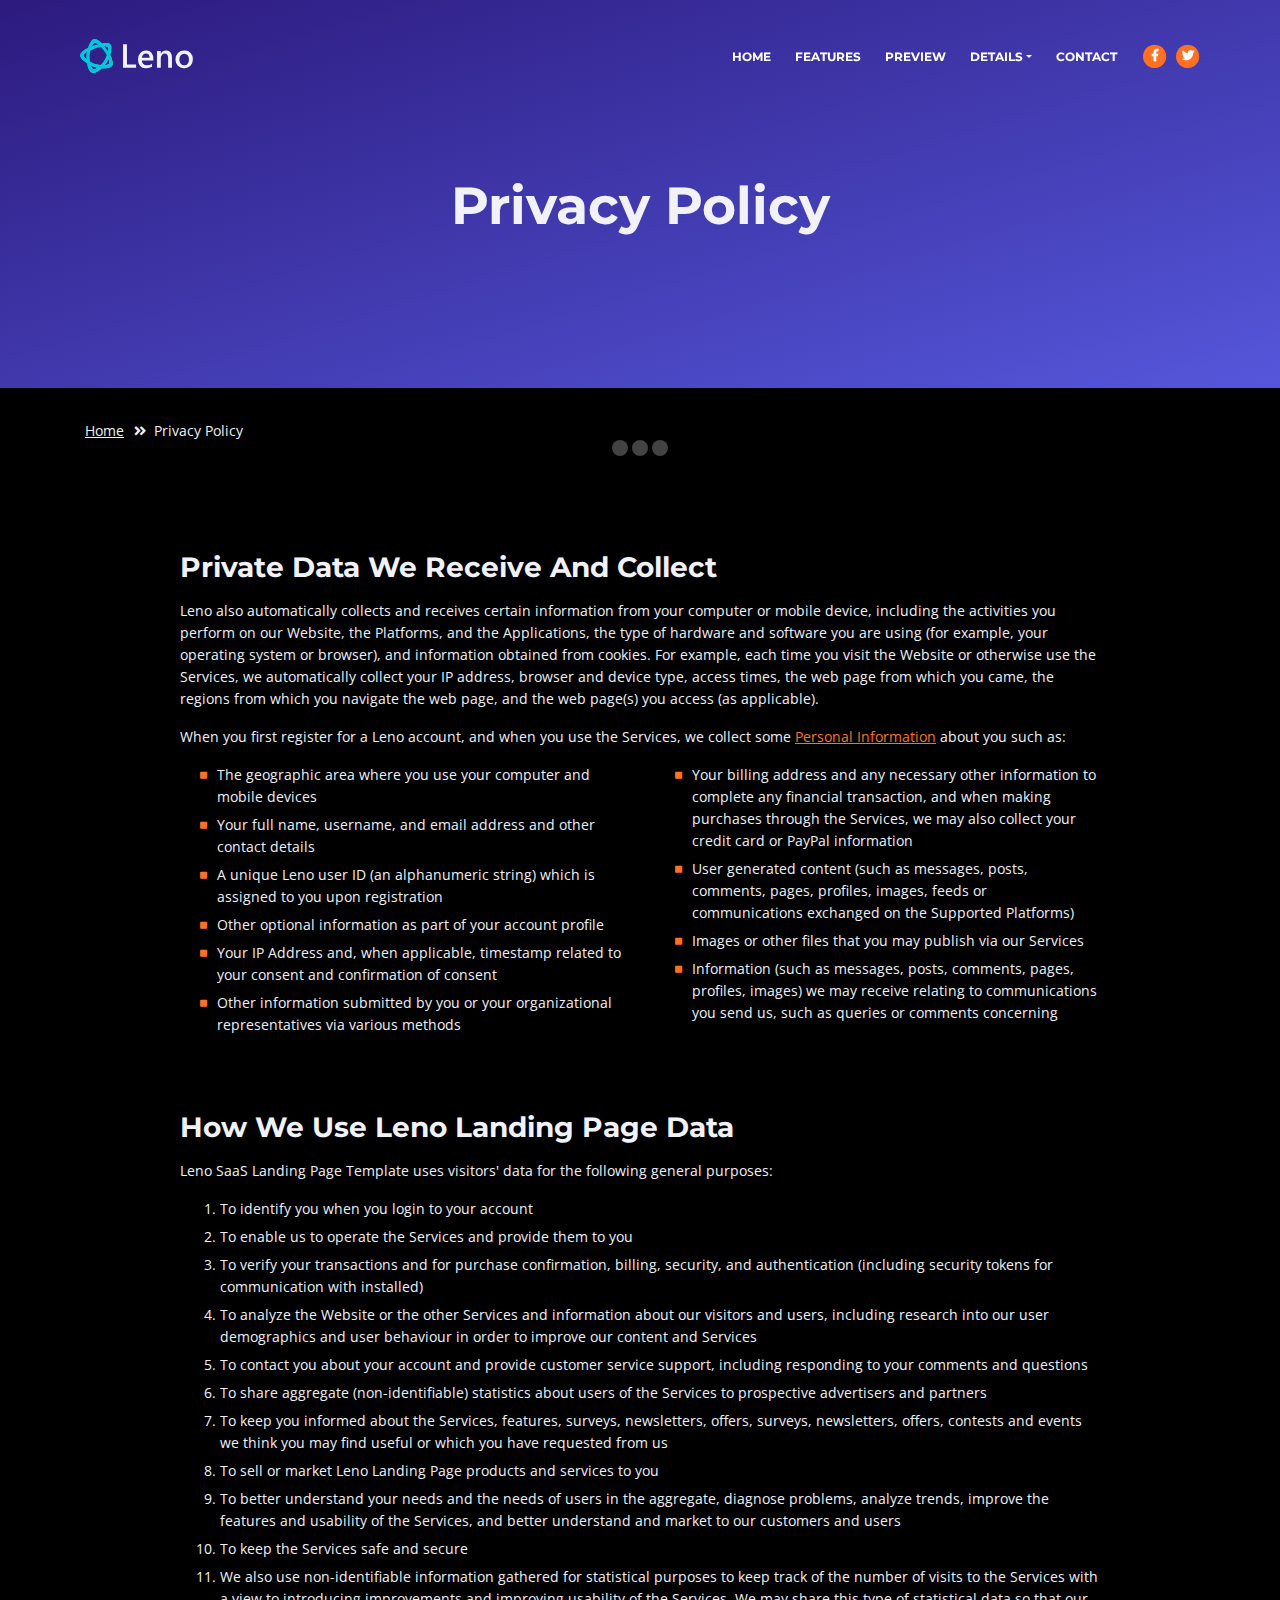
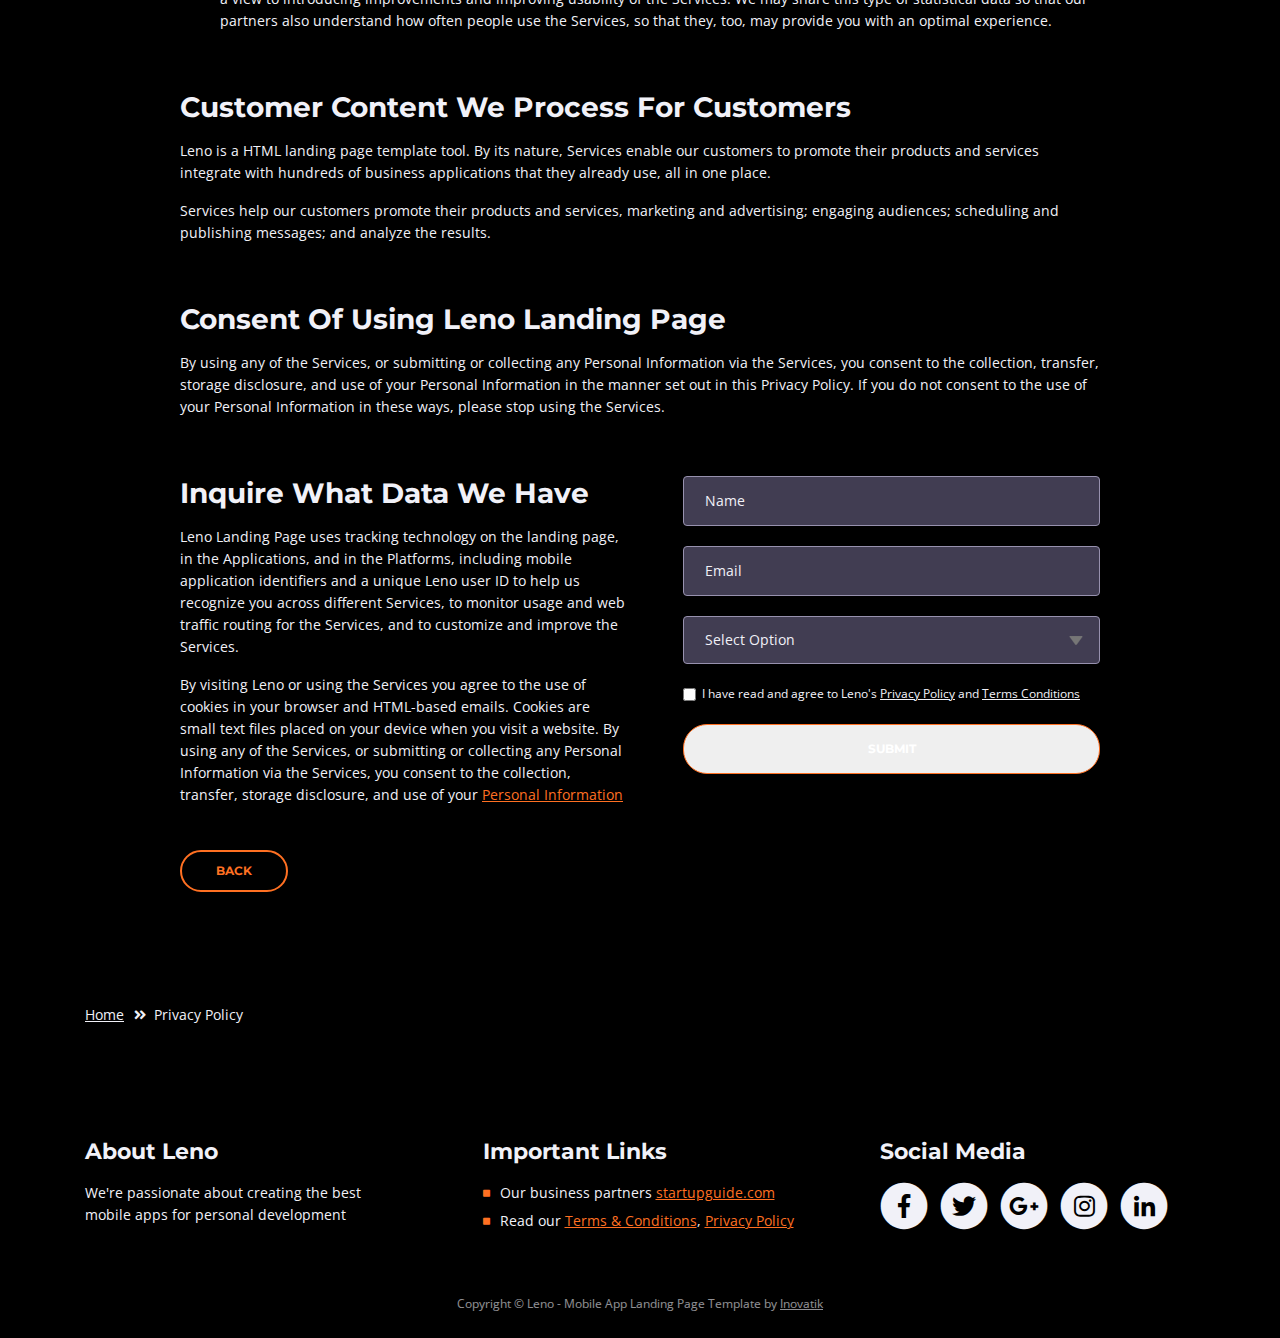
<file: privacy-policy.html>
<!DOCTYPE html>
<html lang="en">
<head>
    <meta charset="utf-8">
    <meta name="viewport" content="width=device-width, initial-scale=1, shrink-to-fit=no">
    
    <!-- SEO Meta Tags -->
    <meta name="description" content="Free mobile app HTML landing page template to help you build a great online presence for your app which will convert visitors into users">
    <meta name="author" content="Inovatik">

    <!-- OG Meta Tags to improve the way the post looks when you share the page on LinkedIn, Facebook, Google+ -->
	<meta property="og:site_name" content="" /> <!-- website name -->
	<meta property="og:site" content="" /> <!-- website link -->
	<meta property="og:title" content=""/> <!-- title shown in the actual shared post -->
	<meta property="og:description" content="" /> <!-- description shown in the actual shared post -->
	<meta property="og:image" content="" /> <!-- image link, make sure it's jpg -->
	<meta property="og:url" content="" /> <!-- where do you want your post to link to -->
	<meta property="og:type" content="article" />

    <!-- Website Title -->
    <title>Privacy Policy - Leno - Free Mobile App Landing Page Template</title>
    
    <!-- Styles -->
    <link href="https://fonts.googleapis.com/css?family=Open+Sans:300,300i,400,400i,600,600i,700,700i" rel="stylesheet">
    <link href="https://fonts.googleapis.com/css?family=Montserrat:600,700" rel="stylesheet">
    <link href="css/bootstrap.css" rel="stylesheet">
    <link href="css/fontawesome-all.css" rel="stylesheet">
    <link href="css/swiper.css" rel="stylesheet">
	<link href="css/magnific-popup.css" rel="stylesheet">
    <link href="css/styles.css" rel="stylesheet">
	
	<!-- Favicon  -->
    <link rel="icon" href="images/favicon.png">
</head>
<body data-spy="scroll" data-target=".fixed-top">
    
    <!-- Preloader -->
	<div class="spinner-wrapper">
        <div class="spinner">
            <div class="bounce1"></div>
            <div class="bounce2"></div>
            <div class="bounce3"></div>
        </div>
    </div>
    <!-- end of preloader -->
    

    <!-- Navbar -->
    <nav class="navbar navbar-expand-md navbar-dark navbar-custom fixed-top">
        <!-- Text Logo - Use this if you don't have a graphic logo -->
        <!-- <a class="navbar-brand logo-text page-scroll" href="index.html">Leno</a> -->

        <!-- Image Logo -->
        <a class="navbar-brand logo-image" href="index.html"><img src="images/logo.svg" alt="alternative"></a> 
        
        <!-- Mobile Menu Toggle Button -->
        <button class="navbar-toggler" type="button" data-toggle="collapse" data-target="#navbarsExampleDefault" aria-controls="navbarsExampleDefault" aria-expanded="false" aria-label="Toggle navigation">
            <span class="navbar-toggler-awesome fas fa-bars"></span>
            <span class="navbar-toggler-awesome fas fa-times"></span>
        </button>
        <!-- end of mobile menu toggle button -->

        <div class="collapse navbar-collapse" id="navbarsExampleDefault">
            <ul class="navbar-nav ml-auto">
                <li class="nav-item">
                    <a class="nav-link page-scroll" href="index.html#header">HOME <span class="sr-only">(current)</span></a>
                </li>
                <li class="nav-item">
                    <a class="nav-link page-scroll" href="index.html#features">FEATURES</a>
                </li>
                <li class="nav-item">
                    <a class="nav-link page-scroll" href="index.html#preview">PREVIEW</a>
                </li>

                <!-- Dropdown Menu -->          
                <li class="nav-item dropdown">
                    <a class="nav-link dropdown-toggle page-scroll" href="index.html#details" id="navbarDropdown" role="button" aria-haspopup="true" aria-expanded="false">DETAILS</a>
                    <div class="dropdown-menu" aria-labelledby="navbarDropdown">
                        <a class="dropdown-item" href="terms-conditions.html"><span class="item-text">TERMS CONDITIONS</span></a>
                        <div class="dropdown-items-divide-hr"></div>
                        <a class="dropdown-item" href="privacy-policy.html"><span class="item-text">PRIVACY POLICY</span></a>
                    </div>
                </li>
                <!-- end of dropdown menu -->

                <li class="nav-item">
                    <a class="nav-link page-scroll" href="index.html#contact">CONTACT</a>
                </li>
            </ul>
            <span class="nav-item social-icons">
                <span class="fa-stack">
                    <a href="#your-link">
                        <i class="fas fa-circle fa-stack-2x"></i>
                        <i class="fab fa-facebook-f fa-stack-1x"></i>
                    </a>
                </span>
                <span class="fa-stack">
                    <a href="#your-link">
                        <i class="fas fa-circle fa-stack-2x"></i>
                        <i class="fab fa-twitter fa-stack-1x"></i>
                    </a>
                </span>
            </span>
        </div>
    </nav> <!-- end of navbar -->
    <!-- end of navbar -->


    <!-- Header -->
    <header id="header" class="ex-header">
        <div class="container">
            <div class="row">
                <div class="col-md-12">
                    <h1>Privacy Policy</h1>
                </div> <!-- end of col -->
            </div> <!-- end of row -->
        </div> <!-- end of container -->
    </header> <!-- end of ex-header -->
    <!-- end of header -->


    <!-- Breadcrumbs -->
    <div class="ex-basic-1">
        <div class="container">
            <div class="row">
                <div class="col-lg-12">
                    <div class="breadcrumbs">
                        <a href="index.html">Home</a><i class="fa fa-angle-double-right"></i><span>Privacy Policy</span>
                    </div> <!-- end of breadcrumbs -->
                </div> <!-- end of col -->
            </div> <!-- end of row -->
        </div> <!-- end of container -->
    </div> <!-- end of ex-basic-1 -->
    <!-- end of breadcrumbs -->


    <!-- Privacy Content -->
    <div class="ex-basic-2">
        <div class="container">
            <div class="row">
                <div class="col-lg-10 offset-lg-1">
                    <div class="text-container">
                        <h3>Private Data We Receive And Collect</h3>
                        <p>Leno also automatically collects and receives certain information from your computer or mobile device, including the activities you perform on our Website, the Platforms, and the Applications, the type of hardware and software you are using (for example, your operating system or browser), and information obtained from cookies. For example, each time you visit the Website or otherwise use the Services, we automatically collect your IP address, browser and device type, access times, the web page from which you came, the regions from which you navigate the web page, and the web page(s) you access (as applicable).</p>
                        <p>When you first register for a Leno account, and when you use the Services, we collect some <a class="turquoise" href="#your-link">Personal Information</a> about you such as:</p>
                        <div class="row">
                            <div class="col-md-6">
                                <ul class="list-unstyled li-space-lg indent">
                                    <li class="media">
                                        <i class="fas fa-square"></i>
                                        <div class="media-body">The geographic area where you use your computer and mobile devices</div>
                                    </li>
                                    <li class="media">
                                        <i class="fas fa-square"></i>
                                        <div class="media-body">Your full name, username, and email address and other contact details</div>
                                    </li>
                                    <li class="media">
                                        <i class="fas fa-square"></i>
                                        <div class="media-body">A unique Leno user ID (an alphanumeric string) which is assigned to you upon registration</div>
                                    </li>
                                    <li class="media">
                                        <i class="fas fa-square"></i>
                                        <div class="media-body">Other optional information as part of your account profile</div>
                                    </li>
                                    <li class="media">
                                        <i class="fas fa-square"></i>
                                        <div class="media-body">Your IP Address and, when applicable, timestamp related to your consent and confirmation of consent</div>
                                    </li>
                                    <li class="media">
                                        <i class="fas fa-square"></i>
                                        <div class="media-body">Other information submitted by you or your organizational representatives via various methods</div>
                                    </li>
                                </ul>
                            </div> <!-- end of col -->

                            <div class="col-md-6">
                                <ul class="list-unstyled li-space-lg indent">
                                    <li class="media">
                                        <i class="fas fa-square"></i>
                                        <div class="media-body">Your billing address and any necessary other information to complete any financial transaction, and when making purchases through the Services, we may also collect your credit card or PayPal information</div>
                                    </li>
                                    <li class="media">
                                        <i class="fas fa-square"></i>
                                        <div class="media-body">User generated content (such as messages, posts, comments, pages, profiles, images, feeds or communications exchanged on the Supported Platforms)</div>
                                    </li>
                                    <li class="media">
                                        <i class="fas fa-square"></i>
                                        <div class="media-body">Images or other files that you may publish via our Services</div>
                                    </li>
                                    <li class="media">
                                        <i class="fas fa-square"></i>
                                        <div class="media-body">Information (such as messages, posts, comments, pages, profiles, images) we may receive relating to communications you send us, such as queries or comments concerning</div>
                                    </li>
                                </ul>
                            </div> <!-- end of col -->
                        </div> <!-- end of row -->
                    </div> <!-- end of text-container-->
                    
                    <div class="text-container">
                        <h3>How We Use Leno Landing Page Data</h3>
                        <p>Leno SaaS Landing Page Template uses visitors' data for the following general purposes:</p>
                        <ol class="li-space-lg">
                            <li>To identify you when you login to your account</li>
                            <li>To enable us to operate the Services and provide them to you</li>
                            <li>To verify your transactions and for purchase confirmation, billing, security, and authentication (including security tokens for communication with installed)</li>
                            <li>To analyze the Website or the other Services and information about our visitors and users, including research into our user demographics and user behaviour in order to improve our content and Services</li>
                            <li>To contact you about your account and provide customer service support, including responding to your comments and questions</li>
                            <li>To share aggregate (non-identifiable) statistics about users of the Services to prospective advertisers and partners</li>
                            <li>To keep you informed about the Services, features, surveys, newsletters, offers, surveys, newsletters, offers, contests and events we think you may find useful or which you have requested from us</li>
                            <li>To sell or market Leno Landing Page products and services to you</li>
                            <li>To better understand your needs and the needs of users in the aggregate, diagnose problems, analyze trends, improve the features and usability of the Services, and better understand and market to our customers and users</li>
                            <li>To keep the Services safe and secure</li>
                            <li>We also use non-identifiable information gathered for statistical purposes to keep track of the number of visits to the Services with a view to introducing improvements and improving usability of the Services. We may share this type of statistical data so that our partners also understand how often people use the Services, so that they, too, may provide you with an optimal experience.</li>
                        </ol>
                    </div> <!-- end of text-container -->

                    <div class="text-container">
                        <h3>Customer Content We Process For Customers</h3>
                        <p>Leno is a HTML landing page template tool. By its nature, Services enable our customers to promote their products and services integrate with hundreds of business applications that they already use, all in one place.</p>
                        <p>Services help our customers promote their products and services, marketing and advertising; engaging audiences; scheduling and publishing messages; and analyze the results.</p>
                    </div> <!-- end of text container -->

                    <div class="text-container">
                        <h3>Consent Of Using Leno Landing Page</h3>
					    <p class="mb-5">By using any of the Services, or submitting or collecting any Personal Information via the Services, you consent to the collection, transfer, storage disclosure, and use of your Personal Information in the manner set out in this Privacy Policy. If you do not consent to the use of your Personal Information in these ways, please stop using the Services.</p>
                    </div> <!-- end of text-container -->
                                       
                    <div class="row">
                        <div class="col-md-6">
                            <div class="text-container last">
                                <h3>Inquire What Data We Have</h3>
                                <p>Leno Landing Page uses tracking technology on the landing page, in the Applications, and in the Platforms, including mobile application identifiers and a unique Leno user ID to help us recognize you across different Services, to monitor usage and web traffic routing for the Services, and to customize and improve the Services.</p>
                                <p> By visiting Leno or using the Services you agree to the use of cookies in your browser and HTML-based emails. Cookies are small text files placed on your device when you visit a website. By using any of the Services, or submitting or collecting any Personal Information via the Services, you consent to the collection, transfer, storage disclosure, and use of your <a class="turquoise" href="#your-link">Personal Information</a></p>
                            </div> <!-- end of text container -->
                        </div> <!-- end of col-->
                        <div class="col-md-6">

                            <!-- Privacy Form -->
                            <div class="form-container">
                                <form id="privacyForm" data-toggle="validator" data-focus="false">
                                    <div class="form-group">
                                        <input type="text" class="form-control-input" id="pname" required>
                                        <label class="label-control" for="pname">Name</label>
                                        <div class="help-block with-errors"></div>
                                    </div>
                                    <div class="form-group">
                                        <input type="email" class="form-control-input" id="pemail" required>
                                        <label class="label-control" for="pemail">Email</label>
                                        <div class="help-block with-errors"></div>
                                    </div>
                                    <div class="form-group">
                                        <select class="form-control-select" id="pselect" required>
                                            <option class="select-option" value="" disabled selected>Select Option</option>
                                            <option class="select-option" value="Delete data">Delete my data</option>
                                            <option class="select-option" value="Show me data">Show me my data</option>
                                        </select>
                                        <div class="help-block with-errors"></div>
                                    </div>
                                    <div class="form-group checkbox">
                                        <input type="checkbox" id="pterms" value="Agreed-to-Terms" required>I have read and agree to Leno's <a href="privacy-policy.html">Privacy Policy</a> and <a href="terms-conditions.html">Terms Conditions</a>
                                        <div class="help-block with-errors"></div>
                                    </div>
                                    <div class="form-group">
                                        <button type="submit" class="form-control-submit-button">SUBMIT</button>
                                    </div>
                                    <div class="form-message">
                                        <div id="pmsgSubmit" class="h3 text-center hidden"></div>
                                    </div>
                                </form>
                            </div> <!-- end of form container -->
                            <!-- end of privacy form -->

                        </div> <!-- end of col--> 
                    </div> <!-- end of row -->
                    <a class="btn-outline-reg back" href="index.html">BACK</a>
                </div> <!-- end of col-->
            </div> <!-- end of row -->
        </div> <!-- end of container -->
    </div> <!-- end of ex-basic-2 -->
    <!-- end of privacy content -->


    <!-- Breadcrumbs -->
    <div class="ex-basic-1">
        <div class="container">
            <div class="row">
                <div class="col-lg-12">
                    <div class="breadcrumbs">
                        <a href="index.html">Home</a><i class="fa fa-angle-double-right"></i><span>Privacy Policy</span>
                    </div> <!-- end of breadcrumbs -->
                </div> <!-- end of col -->
            </div> <!-- end of row -->
        </div> <!-- end of container -->
    </div> <!-- end of ex-basic-1 -->
    <!-- end of breadcrumbs -->

    
    <!-- Footer -->
    <div class="footer">
        <div class="container">
            <div class="row">
                <div class="col-md-4">
                    <div class="footer-col">
                        <h4>About Leno</h4>
                        <p>We're passionate about creating the best mobile apps for personal development</p>
                    </div>
                </div> <!-- end of col -->
                <div class="col-md-4">
                    <div class="footer-col middle">
                        <h4>Important Links</h4>
                        <ul class="list-unstyled li-space-lg">
                            <li class="media">
                                <i class="fas fa-square"></i>
                                <div class="media-body">Our business partners <a class="turquoise" href="#your-link">startupguide.com</a></div>
                            </li>
                            <li class="media">
                                <i class="fas fa-square"></i>
                                <div class="media-body">Read our <a class="turquoise" href="terms-conditions.html">Terms & Conditions</a>, <a class="turquoise" href="privacy-policy.html">Privacy Policy</a></div>
                            </li>
                        </ul>
                    </div>
                </div> <!-- end of col -->
                <div class="col-md-4">
                    <div class="footer-col last">
                        <h4>Social Media</h4>
                        <span class="fa-stack">
                            <a href="#your-link">
                                <i class="fas fa-circle fa-stack-2x"></i>
                                <i class="fab fa-facebook-f fa-stack-1x"></i>
                            </a>
                        </span>
                        <span class="fa-stack">
                            <a href="#your-link">
                                <i class="fas fa-circle fa-stack-2x"></i>
                                <i class="fab fa-twitter fa-stack-1x"></i>
                            </a>
                        </span>
                        <span class="fa-stack">
                            <a href="#your-link">
                                <i class="fas fa-circle fa-stack-2x"></i>
                                <i class="fab fa-google-plus-g fa-stack-1x"></i>
                            </a>
                        </span>
                        <span class="fa-stack">
                            <a href="#your-link">
                                <i class="fas fa-circle fa-stack-2x"></i>
                                <i class="fab fa-instagram fa-stack-1x"></i>
                            </a>
                        </span>
                        <span class="fa-stack">
                            <a href="#your-link">
                                <i class="fas fa-circle fa-stack-2x"></i>
                                <i class="fab fa-linkedin-in fa-stack-1x"></i>
                            </a>
                        </span>
                    </div> 
                </div> <!-- end of col -->
            </div> <!-- end of row -->
        </div> <!-- end of container -->
    </div> <!-- end of footer -->  
    <!-- end of footer -->


    <!-- Copyright -->
    <div class="copyright">
        <div class="container">
            <div class="row">
                <div class="col-lg-12">
                    <p class="p-small">Copyright © Leno - Mobile App Landing Page Template by <a href="http://www.inovatik.com">Inovatik</a></p>
                </div> <!-- end of col -->
            </div> <!-- enf of row -->
        </div> <!-- end of container -->
    </div> <!-- end of copyright --> 
    <!-- end of copyright -->

	
    <!-- Scripts -->
    <script src="js/jquery.min.js"></script> <!-- jQuery for Bootstrap's JavaScript plugins -->
    <script src="js/popper.min.js"></script> <!-- Popper tooltip library for Bootstrap -->
    <script src="js/bootstrap.min.js"></script> <!-- Bootstrap framework -->
    <script src="js/jquery.easing.min.js"></script> <!-- jQuery Easing for smooth scrolling between anchors -->
    <script src="js/swiper.min.js"></script> <!-- Swiper for image and text sliders -->
    <script src="js/jquery.magnific-popup.js"></script> <!-- Magnific Popup for lightboxes -->
    <script src="js/morphext.min.js"></script> <!-- Morphtext rotating text in the header -->
    <script src="js/validator.min.js"></script> <!-- Validator.js - Bootstrap plugin that validates forms -->
    <script src="js/scripts.js"></script> <!-- Custom scripts -->
    
</body>
</html>
</file>
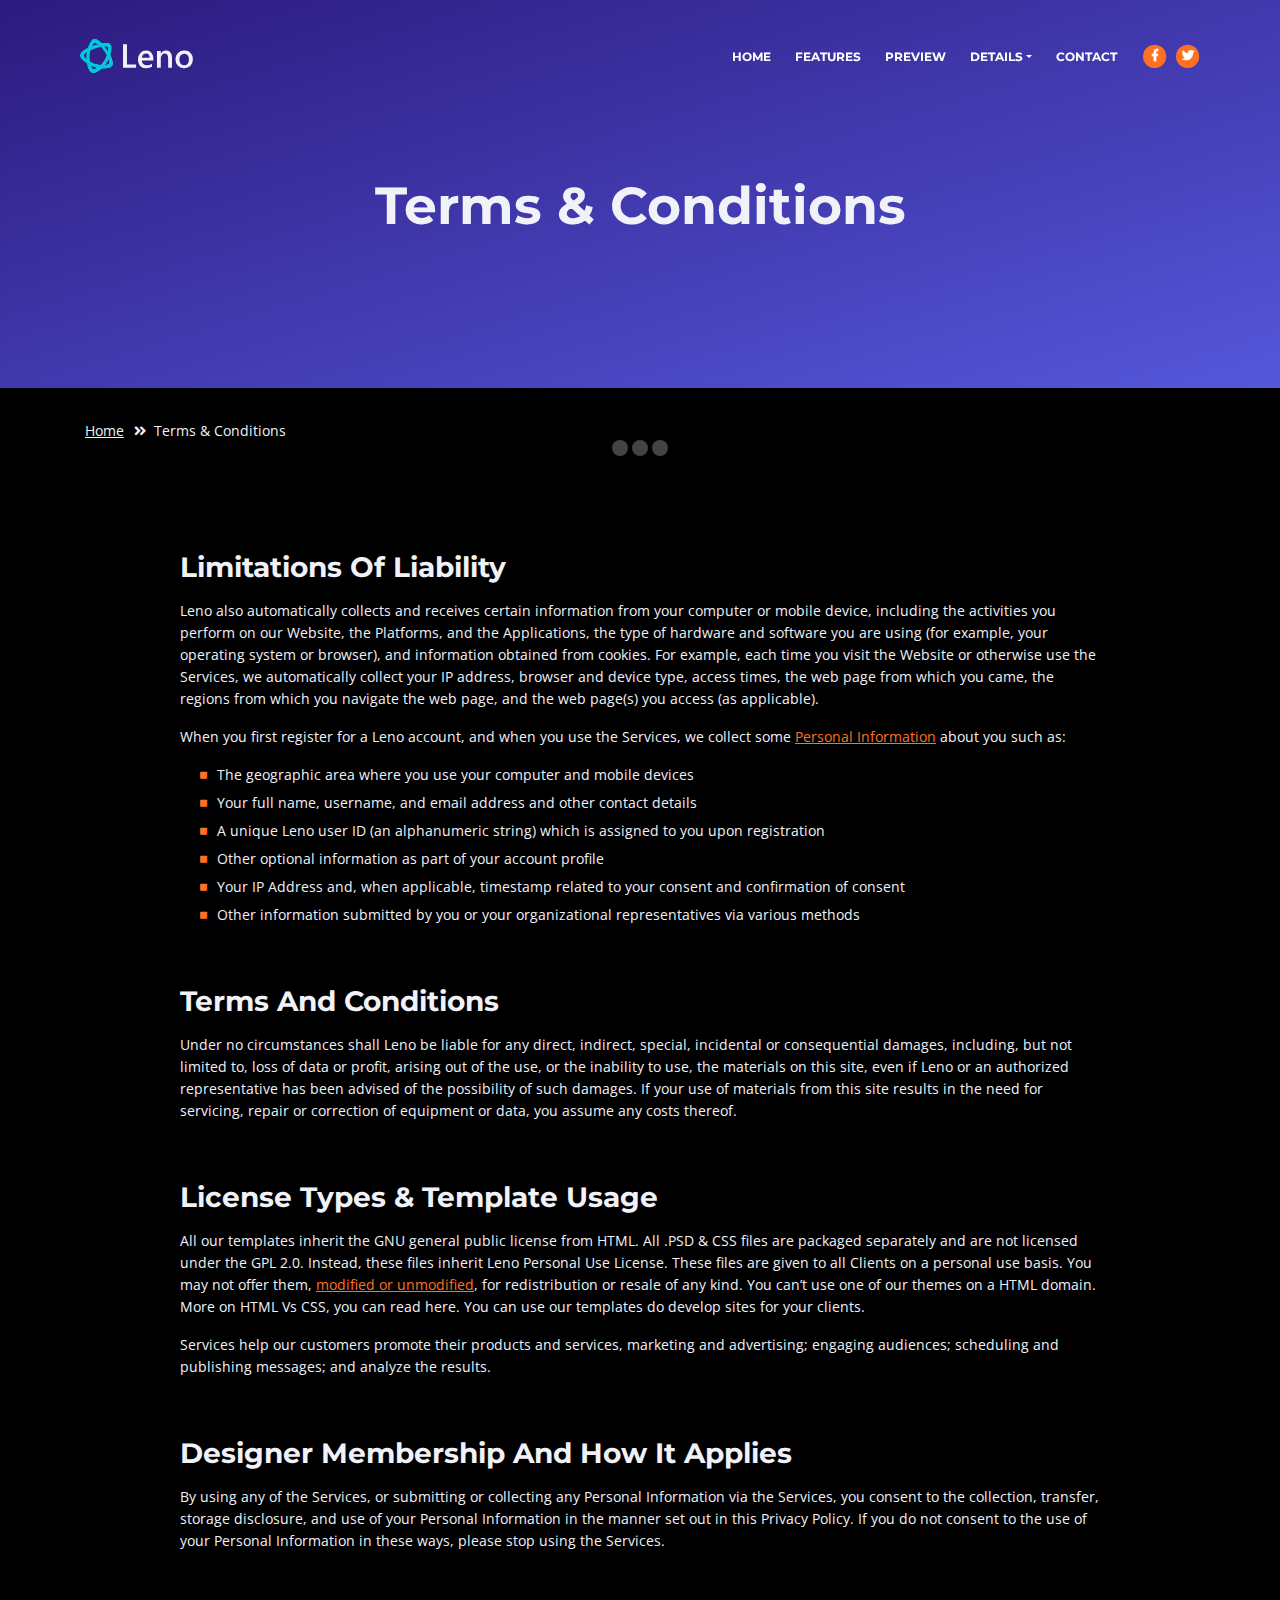
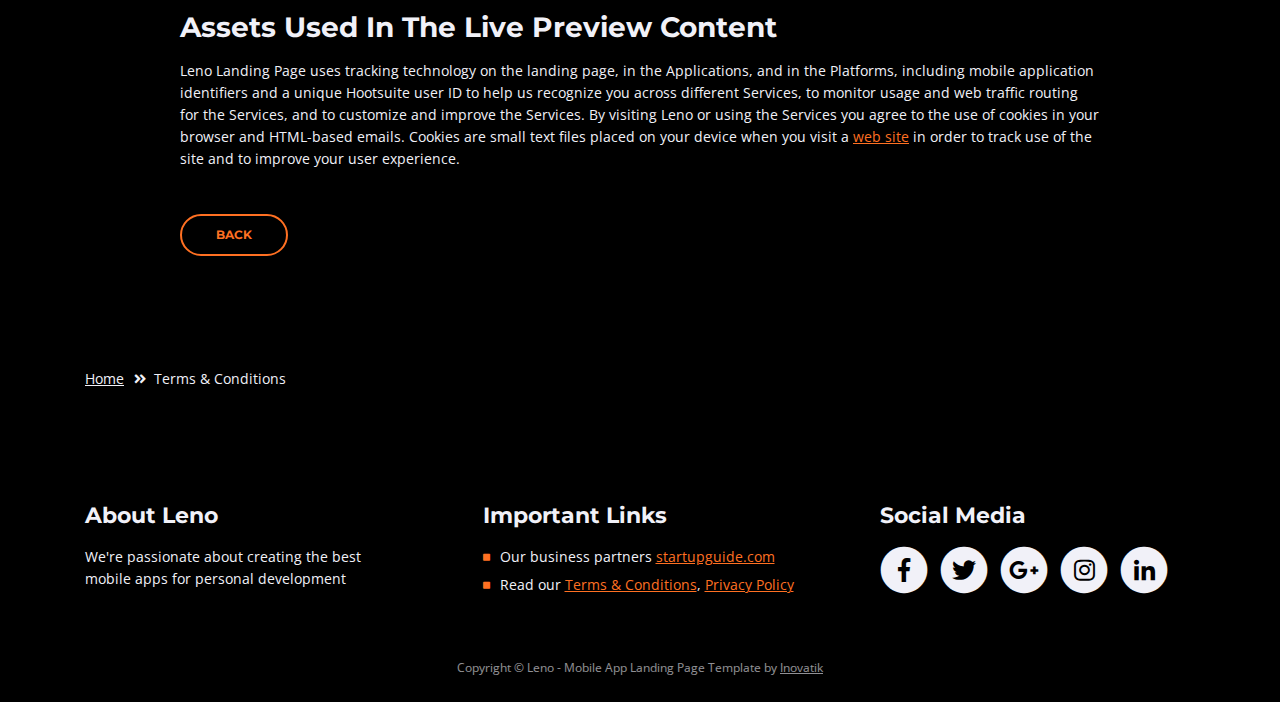
<file: terms-conditions.html>
<!DOCTYPE html>
<html lang="en">
<head>
    <meta charset="utf-8">
    <meta name="viewport" content="width=device-width, initial-scale=1, shrink-to-fit=no">
    
    <!-- SEO Meta Tags -->
    <meta name="description" content="Free mobile app HTML landing page template to help you build a great online presence for your app which will convert visitors into users">
    <meta name="author" content="Inovatik">

    <!-- OG Meta Tags to improve the way the post looks when you share the page on LinkedIn, Facebook, Google+ -->
	<meta property="og:site_name" content="" /> <!-- website name -->
	<meta property="og:site" content="" /> <!-- website link -->
	<meta property="og:title" content=""/> <!-- title shown in the actual shared post -->
	<meta property="og:description" content="" /> <!-- description shown in the actual shared post -->
	<meta property="og:image" content="" /> <!-- image link, make sure it's jpg -->
	<meta property="og:url" content="" /> <!-- where do you want your post to link to -->
	<meta property="og:type" content="article" />

    <!-- Website Title -->
    <title>Terms Conditions - Leno - Free Mobile App Landing Page Template</title>
    
    <!-- Styles -->
    <link href="https://fonts.googleapis.com/css?family=Open+Sans:300,300i,400,400i,600,600i,700,700i" rel="stylesheet">
    <link href="https://fonts.googleapis.com/css?family=Montserrat:600,700" rel="stylesheet">
    <link href="css/bootstrap.css" rel="stylesheet">
    <link href="css/fontawesome-all.css" rel="stylesheet">
    <link href="css/swiper.css" rel="stylesheet">
	<link href="css/magnific-popup.css" rel="stylesheet">
    <link href="css/styles.css" rel="stylesheet">
	
	<!-- Favicon  -->
    <link rel="icon" href="images/favicon.png">
</head>
<body data-spy="scroll" data-target=".fixed-top">
    
    <!-- Preloader -->
	<div class="spinner-wrapper">
        <div class="spinner">
            <div class="bounce1"></div>
            <div class="bounce2"></div>
            <div class="bounce3"></div>
        </div>
    </div>
    <!-- end of preloader -->
    

    <!-- Navbar -->
    <nav class="navbar navbar-expand-md navbar-dark navbar-custom fixed-top">
        <!-- Text Logo - Use this if you don't have a graphic logo -->
        <!-- <a class="navbar-brand logo-text page-scroll" href="index.html">Leno</a> -->

        <!-- Image Logo -->
        <a class="navbar-brand logo-image" href="index.html"><img src="images/logo.svg" alt="alternative"></a> 
        
        <!-- Mobile Menu Toggle Button -->
        <button class="navbar-toggler" type="button" data-toggle="collapse" data-target="#navbarsExampleDefault" aria-controls="navbarsExampleDefault" aria-expanded="false" aria-label="Toggle navigation">
            <span class="navbar-toggler-awesome fas fa-bars"></span>
            <span class="navbar-toggler-awesome fas fa-times"></span>
        </button>
        <!-- end of mobile menu toggle button -->

        <div class="collapse navbar-collapse" id="navbarsExampleDefault">
            <ul class="navbar-nav ml-auto">
                <li class="nav-item">
                    <a class="nav-link page-scroll" href="index.html#header">HOME <span class="sr-only">(current)</span></a>
                </li>
                <li class="nav-item">
                    <a class="nav-link page-scroll" href="index.html#features">FEATURES</a>
                </li>
                <li class="nav-item">
                    <a class="nav-link page-scroll" href="index.html#preview">PREVIEW</a>
                </li>

                <!-- Dropdown Menu -->          
                <li class="nav-item dropdown">
                    <a class="nav-link dropdown-toggle page-scroll" href="index.html#details" id="navbarDropdown" role="button" aria-haspopup="true" aria-expanded="false">DETAILS</a>
                    <div class="dropdown-menu" aria-labelledby="navbarDropdown">
                        <a class="dropdown-item" href="terms-conditions.html"><span class="item-text">TERMS CONDITIONS</span></a>
                        <div class="dropdown-items-divide-hr"></div>
                        <a class="dropdown-item" href="privacy-policy.html"><span class="item-text">PRIVACY POLICY</span></a>
                    </div>
                </li>
                <!-- end of dropdown menu -->

                <li class="nav-item">
                    <a class="nav-link page-scroll" href="index.html#contact">CONTACT</a>
                </li>
            </ul>
            <span class="nav-item social-icons">
                <span class="fa-stack">
                    <a href="#your-link">
                        <i class="fas fa-circle fa-stack-2x"></i>
                        <i class="fab fa-facebook-f fa-stack-1x"></i>
                    </a>
                </span>
                <span class="fa-stack">
                    <a href="#your-link">
                        <i class="fas fa-circle fa-stack-2x"></i>
                        <i class="fab fa-twitter fa-stack-1x"></i>
                    </a>
                </span>
            </span>
        </div>
    </nav> <!-- end of navbar -->
    <!-- end of navbar -->


    <!-- Header -->
    <header id="header" class="ex-header">
        <div class="container">
            <div class="row">
                <div class="col-lg-12">
                    <h1>Terms & Conditions</h1>
                </div> <!-- end of col -->
            </div> <!-- end of row -->
        </div> <!-- end of container -->
    </header> <!-- end of ex-header -->
    <!-- end of header -->


    <!-- Breadcrumbs -->
    <div class="ex-basic-1">
        <div class="container">
            <div class="row">
                <div class="col-lg-12">
                    <div class="breadcrumbs">
                        <a href="index.html">Home</a><i class="fa fa-angle-double-right"></i><span>Terms & Conditions</span>
                    </div> <!-- end of breadcrumbs -->
                </div> <!-- end of col -->
            </div> <!-- end of row -->
        </div> <!-- end of container -->
    </div> <!-- end of ex-basic-1 -->
    <!-- end of breadcrumbs -->


    <!-- Terms Content -->
    <div class="ex-basic-2">
        <div class="container">
            <div class="row">
                <div class="col-lg-10 offset-lg-1">
                    <div class="text-container">
                        <h3>Limitations Of Liability</h3>
                        <p>Leno also automatically collects and receives certain information from your computer or mobile device, including the activities you perform on our Website, the Platforms, and the Applications, the type of hardware and software you are using (for example, your operating system or browser), and information obtained from cookies. For example, each time you visit the Website or otherwise use the Services, we automatically collect your IP address, browser and device type, access times, the web page from which you came, the regions from which you navigate the web page, and the web page(s) you access (as applicable).</p>
                        <p>When you first register for a Leno account, and when you use the Services, we collect some <a class="turquoise" href="#your-link">Personal Information</a> about you such as:</p>
                        <ul class="list-unstyled li-space-lg indent">
                            <li class="media">
                                <i class="fas fa-square"></i>
                                <div class="media-body">The geographic area where you use your computer and mobile devices</div>
                            </li>
                            <li class="media">
                                <i class="fas fa-square"></i>
                                <div class="media-body">Your full name, username, and email address and other contact details</div>
                            </li>
                            <li class="media">
                                <i class="fas fa-square"></i>
                                <div class="media-body">A unique Leno user ID (an alphanumeric string) which is assigned to you upon registration</div>
                            </li>
                            <li class="media">
                                <i class="fas fa-square"></i>
                                <div class="media-body">Other optional information as part of your account profile</div>
                            </li>
                            <li class="media">
                                <i class="fas fa-square"></i>
                                <div class="media-body">Your IP Address and, when applicable, timestamp related to your consent and confirmation of consent</div>
                            </li>
                            <li class="media">
                                <i class="fas fa-square"></i>
                                <div class="media-body">Other information submitted by you or your organizational representatives via various methods</div>
                            </li>
                        </ul>
                    </div> <!-- end of text-container -->
                    
                    <div class="text-container">
                        <h3>Terms And Conditions</h3>
                        <p>Under no circumstances shall Leno be liable for any direct, indirect, special, incidental or consequential damages, including, but not limited to, loss of data or profit, arising out of the use, or the inability to use, the materials on this site, even if Leno or an authorized representative has been advised of the possibility of such damages. If your use of materials from this site results in the need for servicing, repair or correction of equipment or data, you assume any costs thereof.</p>
                    </div> <!-- end of text-container -->

                    <div class="text-container">
                        <h3>License Types & Template Usage</h3>
                        <p>All our templates inherit the GNU general public license from HTML. All .PSD & CSS files are packaged separately and are not licensed under the GPL 2.0. Instead, these files inherit Leno Personal Use License. These files are given to all Clients on a personal use basis. You may not offer them, <a class="turquoise" href="#your-link">modified or unmodified</a>, for redistribution or resale of any kind. You can’t use one of our themes on a HTML domain. More on HTML Vs CSS, you can read here. You can use our templates do develop sites for your clients.</p>
                        <p>Services help our customers promote their products and services, marketing and advertising; engaging audiences; scheduling and publishing messages; and analyze the results.</p>
                    </div> <!-- end of text-container -->

                    <div class="text-container">
                        <h3>Designer Membership And How It Applies</h3>
                        <p>By using any of the Services, or submitting or collecting any Personal Information via the Services, you consent to the collection, transfer, storage disclosure, and use of your Personal Information in the manner set out in this Privacy Policy. If you do not consent to the use of your Personal Information in these ways, please stop using the Services.</p>
                    </div> <!-- end of text-container -->
                    
                    <div class="text-container last">
                        <h3>Assets Used In The Live Preview Content</h3>
                        <p>Leno Landing Page uses tracking technology on the landing page, in the Applications, and in the Platforms, including mobile application identifiers and a unique Hootsuite user ID to help us recognize you across different Services, to monitor usage and web traffic routing for the Services, and to customize and improve the Services. By visiting Leno or using the Services you agree to the use of cookies in your browser and HTML-based emails. Cookies are small text files placed on your device when you visit a <a class="turquoise" href="#your-link">web site</a> in order to track use of the site and to improve your user experience.</p>
                        <a class="btn-outline-reg" href="index.html">BACK</a>
                    </div> <!-- end of text-container -->
                </div>
            </div> <!-- end of row -->
        </div> <!-- end of container -->
    </div> <!-- end of ex-basic -->
    <!-- end of terms content -->

    
    <!-- Breadcrumbs -->
    <div class="ex-basic-1">
        <div class="container">
            <div class="row">
                <div class="col-lg-12">
                    <div class="breadcrumbs">
                        <a href="index.html">Home</a><i class="fa fa-angle-double-right"></i><span>Terms & Conditions</span>
                    </div> <!-- end of breadcrumbs -->
                </div> <!-- end of col -->
            </div> <!-- end of row -->
        </div> <!-- end of container -->
    </div> <!-- end of ex-basic-1 -->
    <!-- end of breadcrumbs -->


    <!-- Footer -->
    <div class="footer">
        <div class="container">
            <div class="row">
                <div class="col-md-4">
                    <div class="footer-col">
                        <h4>About Leno</h4>
                        <p>We're passionate about creating the best mobile apps for personal development</p>
                    </div>
                </div> <!-- end of col -->
                <div class="col-md-4">
                    <div class="footer-col middle">
                        <h4>Important Links</h4>
                        <ul class="list-unstyled li-space-lg">
                            <li class="media">
                                <i class="fas fa-square"></i>
                                <div class="media-body">Our business partners <a class="turquoise" href="#your-link">startupguide.com</a></div>
                            </li>
                            <li class="media">
                                <i class="fas fa-square"></i>
                                <div class="media-body">Read our <a class="turquoise" href="terms-conditions.html">Terms & Conditions</a>, <a class="turquoise" href="privacy-policy.html">Privacy Policy</a></div>
                            </li>
                        </ul>
                    </div>
                </div> <!-- end of col -->
                <div class="col-md-4">
                    <div class="footer-col last">
                        <h4>Social Media</h4>
                        <span class="fa-stack">
                            <a href="#your-link">
                                <i class="fas fa-circle fa-stack-2x"></i>
                                <i class="fab fa-facebook-f fa-stack-1x"></i>
                            </a>
                        </span>
                        <span class="fa-stack">
                            <a href="#your-link">
                                <i class="fas fa-circle fa-stack-2x"></i>
                                <i class="fab fa-twitter fa-stack-1x"></i>
                            </a>
                        </span>
                        <span class="fa-stack">
                            <a href="#your-link">
                                <i class="fas fa-circle fa-stack-2x"></i>
                                <i class="fab fa-google-plus-g fa-stack-1x"></i>
                            </a>
                        </span>
                        <span class="fa-stack">
                            <a href="#your-link">
                                <i class="fas fa-circle fa-stack-2x"></i>
                                <i class="fab fa-instagram fa-stack-1x"></i>
                            </a>
                        </span>
                        <span class="fa-stack">
                            <a href="#your-link">
                                <i class="fas fa-circle fa-stack-2x"></i>
                                <i class="fab fa-linkedin-in fa-stack-1x"></i>
                            </a>
                        </span>
                    </div> 
                </div> <!-- end of col -->
            </div> <!-- end of row -->
        </div> <!-- end of container -->
    </div> <!-- end of footer -->  
    <!-- end of footer -->


    <!-- Copyright -->
    <div class="copyright">
        <div class="container">
            <div class="row">
                <div class="col-lg-12">
                    <p class="p-small">Copyright © Leno - Mobile App Landing Page Template by <a href="http://www.inovatik.com">Inovatik</a></p>
                </div> <!-- end of col -->
            </div> <!-- enf of row -->
        </div> <!-- end of container -->
    </div> <!-- end of copyright --> 
    <!-- end of copyright -->

	
    <!-- Scripts -->
    <script src="js/jquery.min.js"></script> <!-- jQuery for Bootstrap's JavaScript plugins -->
    <script src="js/popper.min.js"></script> <!-- Popper tooltip library for Bootstrap -->
    <script src="js/bootstrap.min.js"></script> <!-- Bootstrap framework -->
    <script src="js/jquery.easing.min.js"></script> <!-- jQuery Easing for smooth scrolling between anchors -->
    <script src="js/swiper.min.js"></script> <!-- Swiper for image and text sliders -->
    <script src="js/jquery.magnific-popup.js"></script> <!-- Magnific Popup for lightboxes -->
    <script src="js/morphext.min.js"></script> <!-- Morphtext rotating text in the header -->
    <script src="js/validator.min.js"></script> <!-- Validator.js - Bootstrap plugin that validates forms -->
    <script src="js/scripts.js"></script> <!-- Custom scripts -->
</body>
</html>
</file>
<file: css/styles.css>
/*****************************************
Table Of Contents:

01. General Styles
02. Preloader
03. Navigation
04. Header
05. Features
******************************************/

/*****************************************
Colors:

- Text, navbar links - white #f1f1f8
- Buttons, bullets, icons - turquoise #FF7022
- Navbar - navy #0E0E14
- Backgrounds - dark denim black
- Backgrounds - denim black
******************************************/


/******************************/
/*     01. General Styles     */
/******************************/
body,
html {
    width: 100%;
	height: 100%;
}

body, p {
	color: #f1f1f8; 
	font: 400 0.875rem/1.375rem "Open Sans", sans-serif;
}

.p-large {
	color: #f1f1f8;
	font: 400 1rem/1.5rem "Open Sans", sans-serif;
}

.p-small {
	color: #f1f1f8;
	font: 400 0.75rem/1.25rem "Open Sans", sans-serif;
}

.p-heading {
	margin-bottom: 3.75rem;
	text-align: center;
}

.li-space-lg li {
	margin-bottom: 0.375rem;
}

.indent {
	padding-left: 1.25rem;
}

h1 {
	color: #f1f1f8;
	font: 700 2.5rem/2.875rem "Montserrat", sans-serif;
}

h2 {
	color: #f1f1f8;
	font: 700 2.25rem/2.75rem "Montserrat", sans-serif;
}

h3 {
	color: #f1f1f8;
	font: 700 1.75rem/2.125rem "Montserrat", sans-serif;
}

h4 {
	color: #f1f1f8;
	font: 700 1.375rem/1.75rem "Montserrat", sans-serif;
}

h5 {
	color: #f1f1f8;
	font: 700 1.125rem/1.625rem "Montserrat", sans-serif;
}

h6 {
	color: #f1f1f8;
	font: 700 1rem/1.5rem "Montserrat", sans-serif;
}

a {
	color: #f1f1f8;
	text-decoration: underline;
}

a:hover {
	color: #f1f1f8;
	text-decoration: underline;
}

a.turquoise {
	color: #FF7022;
}

a.white {
	color: #fff;
}

.testimonial-text {
	font: italic 400 1rem/1.5rem "Open Sans", sans-serif;
}

.testimonial-author {
	font: 700 1rem/1.5rem "Montserrat", sans-serif;
}

.btn-solid-reg {
	display: inline-block;
	padding: 1.1875rem 2.125rem 1.1875rem 2.125rem;
	border: 0.125rem solid #FF7022;
	border-radius: 2rem;
	/* background-color: #FF7022; */
	color: #fff;
	font: 700 0.75rem/0 "Montserrat", sans-serif;
	text-decoration: none;
	transition: all 0.2s;
}

.btn-solid-reg:hover {
	background-color: transparent;
	color: #FF7022;
	text-decoration: none;
}

.btn-solid-lg {
	display: inline-block;
	padding: 1.375rem 2.625rem 1.375rem 2.625rem;
	border: 0.125rem solid #FF7022;
	border-radius: 2rem;
	/* background-color: #FF7022; */
	color: #fff;
	font: 700 0.75rem/0 "Montserrat", sans-serif;
	text-decoration: none;
	transition: all 0.2s;
}

.btn-solid-lg:hover {
	background-color: transparent;
	/* color: #FF7022; */
	text-decoration: none;
}

.btn-solid-lg .fab {
	margin-right: 0.5rem;
	font-size: 1.25rem;
	line-height: 0;
	vertical-align: top;
}

.btn-solid-lg .fab.fa-google-play {
	font-size: 1rem;
}

.btn-outline-reg {
	display: inline-block;
	padding: 1.1875rem 2.125rem 1.1875rem 2.125rem;
	border: 0.125rem solid #FF7022;
	border-radius: 2rem;
	background-color: transparent;
	color: #FF7022;
	font: 700 0.75rem/0 "Montserrat", sans-serif;
	text-decoration: none;
	transition: all 0.2s;
}

.btn-outline-reg:hover {
	/* background-color: #FF7022; */
	color: #fff;
	text-decoration: none;
}

.btn-outline-lg {
	display: inline-block;
	padding: 1.375rem 2.625rem 1.375rem 2.625rem;
	border: 0.125rem solid #FF7022;
	border-radius: 2rem;
	background-color: transparent;
	color: #FF7022;
	font: 700 0.75rem/0 "Montserrat", sans-serif;
	text-decoration: none;
	transition: all 0.2s;
}

.btn-outline-lg:hover {
	/* background-color: #FF7022; */
	/* color: #FF7022; */
	text-decoration: none;
}

.btn-outline-sm {
	display: inline-block;
	padding: 1rem 1.625rem 0.875rem 1.625rem;
	border: 0.125rem solid #FF7022;
	border-radius: 2rem;
	background-color: transparent;
	color: #FF7022;
	font: 700 0.625rem/0 "Montserrat", sans-serif;
	text-decoration: none;
	transition: all 0.2s;
}

.btn-outline-sm:hover {
	/* background-color: #FF7022; */
	/* color: #FF7022; */
	text-decoration: none;
}

.form-group {
	position: relative;
	margin-bottom: 1.25rem;
}

.form-group.has-error.has-danger {
	margin-bottom: 0.625rem;
}

.form-group.has-error.has-danger .help-block.with-errors ul {
	margin-top: 0.375rem;
}

.label-control {
	position: absolute;
	top: 0.87rem;
	left: 1.375rem;
	color: #f1f1f8;
	opacity: 1;
	font: 400 0.875rem/1.375rem "Open Sans", sans-serif;
	cursor: text;
	transition: all 0.2s ease;
}

/* IE10+ hack to solve lower label text position compared to the rest of the browsers */
@media screen and (-ms-high-contrast: active), screen and (-ms-high-contrast: none) {  
	.label-control {
		top: 0.9375rem;
	}
}

.form-control-input:focus + .label-control,
.form-control-input.notEmpty + .label-control,
.form-control-textarea:focus + .label-control,
.form-control-textarea.notEmpty + .label-control {
	top: 0.125rem;
	opacity: 1;
	font-size: 0.75rem;
	font-weight: 700;
}

.form-control-input,
.form-control-select {
	display: block; /* needed for proper display of the label in Firefox, IE, Edge */
	width: 100%;
	padding-top: 1.0625rem;
	padding-bottom: 0.0625rem;
	padding-left: 1.3125rem;
	border: 1px solid #9791ae;
	border-radius: 0.25rem;
	background-color: #413d52;
	color: #f1f1f8;
	font: 400 0.875rem/1.875rem "Open Sans", sans-serif;
	transition: all 0.2s;
	-webkit-appearance: none; /* removes inner shadow on form inputs on ios safari */
}

.form-control-select {
	padding-top: 0.5rem;
	padding-bottom: 0.5rem;
	height: 3rem;
}

/* IE10+ hack to solve lower label text position compared to the rest of the browsers */
@media screen and (-ms-high-contrast: active), screen and (-ms-high-contrast: none) {  
	.form-control-input {
		padding-top: 1.25rem;
		padding-bottom: 0.75rem;
		line-height: 1.75rem;
	}

	.form-control-select {
		padding-top: 0.875rem;
		padding-bottom: 0.75rem;
		height: 3.125rem;
		line-height: 2.125rem;
	}
}

select {
    /* you should keep these first rules in place to maintain cross-browser behavior */
    -webkit-appearance: none;
	-moz-appearance: none;
	-ms-appearance: none;
    -o-appearance: none;
    appearance: none;
    background-image: url('../images/down-arrow.png');
    background-position: 96% 50%;
    background-repeat: no-repeat;
    outline: none;
}

select::-ms-expand {
    display: none; /* removes the ugly default down arrow on select form field in IE11 */
}

.form-control-textarea {
	display: block; /* used to eliminate a bottom gap difference between Chrome and IE/FF */
	width: 100%;
	height: 8rem; /* used instead of html rows to normalize height between Chrome and IE/FF */
	padding-top: 1.25rem;
	padding-left: 1.3125rem;
	border: 1px solid #9791ae;
	border-radius: 0.25rem;
	background-color: #413d52;
	color: #f1f1f8;
	font: 400 0.875rem/1.75rem "Open Sans", sans-serif;
	transition: all 0.2s;
}

.form-control-input:focus,
.form-control-select:focus,
.form-control-textarea:focus {
	border: 1px solid #f1f1f8;
	outline: none; /* Removes blue border on focus */
}

.form-control-input:hover,
.form-control-select:hover,
.form-control-textarea:hover {
	border: 1px solid #f1f1f8;
}

.checkbox {
	font: 400 0.75rem/1.25rem "Open Sans", sans-serif;
}

input[type='checkbox'] {
	vertical-align: -15%;
	margin-right: 0.375rem;
}

/* IE10+ hack to raise checkbox field position compared to the rest of the browsers */
@media screen and (-ms-high-contrast: active), screen and (-ms-high-contrast: none) {  
	input[type='checkbox'] {
		vertical-align: -9%;
	}
}

.form-control-submit-button {
	display: inline-block;
	width: 100%;
	height: 3.125rem;
	border: 1px solid #FF7022;
	border-radius: 1.5rem;
	/* background-color: #FF7022; */
	color: #fff;
	font: 700 0.75rem/1.75rem "Montserrat", sans-serif;
	cursor: pointer;
	transition: all 0.2s;
}

.form-control-submit-button:hover {
	background-color: transparent;
	color: #FF7022;
}

/* Form Success And Error Message Formatting */
#cmsgSubmit.h3.text-center.tada.animated,
#pmsgSubmit.h3.text-center.tada.animated,
#cmsgSubmit.h3.text-center,
#pmsgSubmit.h3.text-center {
	display: block;
	margin-bottom: 0;
	color: #f1f1f8;
	font: 400 1.125rem/1rem "Open Sans", sans-serif;
}

.help-block.with-errors .list-unstyled {
	color: #f1f1f8;
	font-size: 0.75rem;
	line-height: 1.125rem;
	text-align: left;
}

.help-block.with-errors ul {
	margin-bottom: 0;
}
/* end of form success and error message formatting */

/* Form Success And Error Message Animation - Animate.css */
@-webkit-keyframes tada {
	from {
		-webkit-transform: scale3d(1, 1, 1);
		-ms-transform: scale3d(1, 1, 1);
		transform: scale3d(1, 1, 1);
	}
	10%, 20% {
		-webkit-transform: scale3d(.9, .9, .9) rotate3d(0, 0, 1, -3deg);
		-ms-transform: scale3d(.9, .9, .9) rotate3d(0, 0, 1, -3deg);
		transform: scale3d(.9, .9, .9) rotate3d(0, 0, 1, -3deg);
	}
	30%, 50%, 70%, 90% {
		-webkit-transform: scale3d(1.1, 1.1, 1.1) rotate3d(0, 0, 1, 3deg);
		-ms-transform: scale3d(1.1, 1.1, 1.1) rotate3d(0, 0, 1, 3deg);
		transform: scale3d(1.1, 1.1, 1.1) rotate3d(0, 0, 1, 3deg);
	}
	40%, 60%, 80% {
		-webkit-transform: scale3d(1.1, 1.1, 1.1) rotate3d(0, 0, 1, -3deg);
		-ms-transform: scale3d(1.1, 1.1, 1.1) rotate3d(0, 0, 1, -3deg);
		transform: scale3d(1.1, 1.1, 1.1) rotate3d(0, 0, 1, -3deg);
	}
	to {
		-webkit-transform: scale3d(1, 1, 1);
		-ms-transform: scale3d(1, 1, 1);
		transform: scale3d(1, 1, 1);
	}
}

@keyframes tada {
	from {
		-webkit-transform: scale3d(1, 1, 1);
		-ms-transform: scale3d(1, 1, 1);
		transform: scale3d(1, 1, 1);
	}
	10%, 20% {
		-webkit-transform: scale3d(.9, .9, .9) rotate3d(0, 0, 1, -3deg);
		-ms-transform: scale3d(.9, .9, .9) rotate3d(0, 0, 1, -3deg);
		transform: scale3d(.9, .9, .9) rotate3d(0, 0, 1, -3deg);
	}
	30%, 50%, 70%, 90% {
		-webkit-transform: scale3d(1.1, 1.1, 1.1) rotate3d(0, 0, 1, 3deg);
		-ms-transform: scale3d(1.1, 1.1, 1.1) rotate3d(0, 0, 1, 3deg);
		transform: scale3d(1.1, 1.1, 1.1) rotate3d(0, 0, 1, 3deg);
	}
	40%, 60%, 80% {
		-webkit-transform: scale3d(1.1, 1.1, 1.1) rotate3d(0, 0, 1, -3deg);
		-ms-transform: scale3d(1.1, 1.1, 1.1) rotate3d(0, 0, 1, -3deg);
		transform: scale3d(1.1, 1.1, 1.1) rotate3d(0, 0, 1, -3deg);
	}
	to {
		-webkit-transform: scale3d(1, 1, 1);
		-ms-transform: scale3d(1, 1, 1);
		transform: scale3d(1, 1, 1);
	}
}

.tada {
	-webkit-animation-name: tada;
	animation-name: tada;
}

.animated {
	-webkit-animation-duration: 1s;
	animation-duration: 1s;
	-webkit-animation-fill-mode: both;
	animation-fill-mode: both;
}
/* end of form success and error message animation - Animate.css */

/* Fade-move Animation For Lightbox - Magnific Popup */
/* at start */
.my-mfp-slide-bottom .zoom-anim-dialog {
	opacity: 0;
	transition: all 0.2s ease-out;
	-webkit-transform: translateY(-1.25rem) perspective(37.5rem) rotateX(10deg);
	-ms-transform: translateY(-1.25rem) perspective(37.5rem) rotateX(10deg);
	transform: translateY(-1.25rem) perspective(37.5rem) rotateX(10deg);
}

/* animate in */
.my-mfp-slide-bottom.mfp-ready .zoom-anim-dialog {
	opacity: 1;
	-webkit-transform: translateY(0) perspective(37.5rem) rotateX(0); 
	-ms-transform: translateY(0) perspective(37.5rem) rotateX(0); 
	transform: translateY(0) perspective(37.5rem) rotateX(0); 
}

/* animate out */
.my-mfp-slide-bottom.mfp-removing .zoom-anim-dialog {
	opacity: 0;
	-webkit-transform: translateY(-0.625rem) perspective(37.5rem) rotateX(10deg); 
	-ms-transform: translateY(-0.625rem) perspective(37.5rem) rotateX(10deg); 
	transform: translateY(-0.625rem) perspective(37.5rem) rotateX(10deg); 
}

/* dark overlay, start state */
.my-mfp-slide-bottom.mfp-bg {
	opacity: 0;
	transition: opacity 0.2s ease-out;
}

/* animate in */
.my-mfp-slide-bottom.mfp-ready.mfp-bg {
	opacity: 0.8;
}
/* animate out */
.my-mfp-slide-bottom.mfp-removing.mfp-bg {
	opacity: 0;
}
/* end of fade-move animation for lightbox - magnific popup */

/* Fade Animation For Image Slider - Magnific Popup */
@-webkit-keyframes fadeIn {
	from {
		opacity: 0;
	}
	to {
		opacity: 1;
	}
}

@keyframes fadeIn {
	from {
		opacity: 0;
	}
	to {
		opacity: 1;
	}
}

.fadeIn {
	-webkit-animation: fadeIn 0.6s;
	animation: fadeIn 0.6s;
}

@-webkit-keyframes fadeOut {
	from {
		opacity: 1;
	}
	to {
		opacity: 0;
	}
}

@keyframes fadeOut {
	from {
		opacity: 1;
	}
	to {
		opacity: 0;
	}
}

.fadeOut {
	-webkit-animation: fadeOut 0.8s;
	animation: fadeOut 0.8s;
}
/* end of fade animation for image slider - magnific popup */


/*************************/
/*     02. Preloader     */
/*************************/
.spinner-wrapper {
	position: fixed;
	z-index: 999999;
	top: 0;
	right: 0;
	bottom: 0;
	left: 0;
	background: ;
}

.spinner {
	position: absolute;
	top: 50%; /* centers the loading animation vertically one the screen */
	left: 50%; /* centers the loading animation horizontally one the screen */
	width: 3.75rem;
	height: 1.25rem;
	margin: -0.625rem 0 0 -1.875rem; /* is width and height divided by two */ 
	text-align: center;
}

.spinner > div {
	display: inline-block;
	width: 1rem;
	height: 1rem;
	border-radius: 100%;
	background-color: #fff;
	-webkit-animation: sk-bouncedelay 1.4s infinite ease-in-out both;
	animation: sk-bouncedelay 1.4s infinite ease-in-out both;
}

.spinner .bounce1 {
	-webkit-animation-delay: -0.32s;
	animation-delay: -0.32s;
}

.spinner .bounce2 {
	-webkit-animation-delay: -0.16s;
	animation-delay: -0.16s;
}

@-webkit-keyframes sk-bouncedelay {
	0%, 80%, 100% { -webkit-transform: scale(0); }
	40% { -webkit-transform: scale(1.0); }
}

@keyframes sk-bouncedelay {
	0%, 80%, 100% { 
		-webkit-transform: scale(0);
		-ms-transform: scale(0);
		transform: scale(0);
	} 40% { 
		-webkit-transform: scale(1.0);
		-ms-transform: scale(1.0);
		transform: scale(1.0);
	}
}


/**************************/
/*     03. Navigation     */
/**************************/
.navbar-custom {
	background-color: #0E0E14;
	box-shadow: 0 0.0625rem 0.375rem 0 rgba(0, 0, 0, 0.1);
	font: 700 0.75rem/2rem "Montserrat", sans-serif;
	transition: all 0.2s;
}

.navbar-custom .navbar-brand.logo-image img {
    width: 113px;
	height: 34px;
	margin-bottom: 1px;
	-webkit-backface-visibility: hidden;
}

.navbar-custom .navbar-brand.logo-text {
	font: 700 2.375rem/1.5rem "Montserrat", sans-serif;
	color: #fff;
	letter-spacing: -0.5px;
	text-decoration: none;
}

.navbar-custom .navbar-nav {
	margin-top: 0.75rem;
}

.navbar-custom .nav-item .nav-link {
	padding: 0 0.75rem 0 0.75rem;
	color: #fff;
	text-decoration: none;
	transition: all 0.2s ease;
}

.navbar-custom .nav-item .nav-link:hover,
.navbar-custom .nav-item .nav-link.active {
	color: #FF7022;
}

/* Dropdown Menu */
.navbar-custom .dropdown:hover > .dropdown-menu {
	display: block; /* this makes the dropdown menu stay open while hovering it */
	min-width: auto;
	animation: fadeDropdown 0.2s; /* required for the fade animation */
}

@keyframes fadeDropdown {
    0% {
        opacity: 0;
    }

    100% {
        opacity: 1;
    }
}

.navbar-custom .dropdown-toggle:focus { /* removes dropdown outline on focus  */
	outline: 0;
}

.navbar-custom .dropdown-menu {
	margin-top: 0;
	border: none;
	border-radius: 0.25rem;
	background-color: #0E0E14;
}

.navbar-custom .dropdown-item {
	color: #fff;
	text-decoration: none;
}

.navbar-custom .dropdown-item:hover {
	background-color: #0E0E14;
}

.navbar-custom .dropdown-item .item-text {
	font: 700 0.75rem/1.5rem "Montserrat", sans-serif;
}

.navbar-custom .dropdown-item:hover .item-text {
	color: #FF7022;
}

.navbar-custom .dropdown-items-divide-hr {
	width: 100%;
	height: 1px;
	margin: 0.25rem auto 0.25rem auto;
	border: none;
	background-color: #b5bcc4;
	opacity: 0.2;
}
/* end of dropdown menu */

.navbar-custom .social-icons {
	display: none;
}

.navbar-custom .navbar-toggler {
	border: none;
	color: #fff;
	font-size: 2rem;
}

.navbar-custom button[aria-expanded='false'] .navbar-toggler-awesome.fas.fa-times{
	display: none;
}

.navbar-custom button[aria-expanded='false'] .navbar-toggler-awesome.fas.fa-bars{
	display: inline-block;
}

.navbar-custom button[aria-expanded='true'] .navbar-toggler-awesome.fas.fa-bars{
	display: none;
}

.navbar-custom button[aria-expanded='true'] .navbar-toggler-awesome.fas.fa-times{
	display: inline-block;
	margin-right: 0.125rem;
}


/*********************/
/*    04. Header     */
/*********************/
.header {
	background: linear-gradient(to bottom right, rgba(72, 72, 212, 0), rgba(241, 104, 104, 0)), url('../images/header-background.jpg') center center no-repeat;
	background-size: cover;
}

.header .header-content {
	padding-top: 8.5rem;
	padding-bottom: 7rem;
	text-align: center;
}

.header .text-container {
	margin-bottom: 3rem;
}

.header h1 {
	margin-bottom: 1rem;
}

.header #js-rotating {
	color: #FF7022;
}

.header .p-large {
	margin-bottom: 2rem;
}

.header .btn-solid-lg {
	margin-right: 0.5rem;
	margin-bottom: 1.25rem;
}


/****************************/
/*     05. Testimonials     */
/****************************/
.slider-1 {
	padding-top: 6.875rem;
	padding-bottom: 6.375rem;
	background-color: black;
}

.slider-1 .slider-container {
	position: relative;
}

.slider-1 .swiper-container {
	position: static;
	width: 90%;
	text-align: center;
}

.slider-1 .swiper-button-prev:focus,
.slider-1 .swiper-button-next:focus {
	/* even if you can't see it chrome you can see it on mobile device */
	outline: none;
}

.slider-1 .swiper-button-prev {
	left: -0.5rem;
	background-image: url("data:image/svg+xml;charset=utf-8,%3Csvg%20xmlns%3D'http%3A%2F%2Fwww.w3.org%2F2000%2Fsvg'%20viewBox%3D'0%200%2028%2044'%3E%3Cpath%20d%3D'M0%2C22L22%2C0l2.1%2C2.1L4.2%2C22l19.9%2C19.9L22%2C44L0%2C22L0%2C22L0%2C22z'%20fill%3D'%23f1f1f8'%2F%3E%3C%2Fsvg%3E");
	background-size: 1.125rem 1.75rem;
}

.slider-1 .swiper-button-next {
	right: -0.5rem;
	background-image: url("data:image/svg+xml;charset=utf-8,%3Csvg%20xmlns%3D'http%3A%2F%2Fwww.w3.org%2F2000%2Fsvg'%20viewBox%3D'0%200%2028%2044'%3E%3Cpath%20d%3D'M27%2C22L27%2C22L5%2C44l-2.1-2.1L22.8%2C22L2.9%2C2.1L5%2C0L27%2C22L27%2C22z'%20fill%3D'%23f1f1f8'%2F%3E%3C%2Fsvg%3E");
	background-size: 1.125rem 1.75rem;
}

.slider-1 .card {
	position: relative;
	border: none;
	background-color: transparent;
}

.slider-1 .card-image {
	width: 6rem;
	height: 6rem;
	margin-right: auto;
	margin-bottom: 0.25rem;
	margin-left: auto;
	border-radius: 50%;
}

.slider-1 .card-body {
	padding-bottom: 0;
}

.slider-1 .testimonial-author {
	margin-bottom: 0;
}


/************************/
/*     05. Features     */
/************************/
.tabs {
	padding-top: 6.5rem;
	padding-bottom: 4.25rem;
	background-color: black;
}

.tabs h2 {
	margin-bottom: 1.125rem;
	text-align: center;
}

.tabs .p-heading {
	margin-bottom: 3.125rem;
}

.tabs .nav-tabs {
	margin-right: auto;
	margin-bottom: 2.5rem;
	margin-left: auto;
	justify-content: center;
	border-bottom: none;
}

.tabs .nav-link {
	margin-bottom: 1rem;
	padding: 0.5rem 1.375rem 0.25rem 1.375rem;
	border: none;
	border-bottom: 0.1875rem solid #f1f1f8;
	border-radius: 0;
	color: #f1f1f8;
	font: 700 1rem/1.75rem "Montserrat", sans-serif;
	text-decoration: none;
	transition: all 0.2s ease;
}

.tabs .nav-link.active,
.tabs .nav-link:hover {
	border-bottom: 0.1875rem solid #FF7022;
	background-color: transparent;
	color: #FF7022;
}

.tabs .nav-link .fas {
	margin-right: 0.375rem;
	font-size: 1rem;
}

.tabs .tab-content {
	width: 100%; /* for proper display in IE11 */
}

.tabs .card {
	border: none;
	background: transparent;
}

.tabs .card-body {
	padding: 1rem 0 1.25rem 0;
}

.tabs .card-title {
	margin-bottom: 0.5rem;
}

.tabs .card .card-icon {
	display: inline-block;
	width: 3.5rem;
	height: 3.5rem;
	border-radius: 50%;
	/* background-color: #FF7022; */
	text-align: center;
	vertical-align: top;
}

.tabs .card .card-icon .fas,
.tabs .card .card-icon .far {
	color: #fff;
	font-size: 1.75rem;
	line-height: 3.5rem;
}

.tabs #tab-1 .card.left-pane .text-wrapper {
	display: inline-block;
	width: 75%;
}

.tabs #tab-1 .card.left-pane .card-icon {
	float: left;
	margin-right: 1rem;
}

.tabs #tab-1 img {
	display: block;
	margin: 2rem auto 3rem auto;
}

.tabs #tab-1 .card.right-pane .text-wrapper {
	display: inline-block;
	width: 75%;
}

.tabs #tab-1 .card.right-pane .card-icon {
	margin-right: 1rem;
}

.tabs #tab-2 img {
	display: block;
	margin: 0 auto 2rem auto;
}

.tabs #tab-2 .text-area {
	margin-top: 1.5rem;
}

.tabs #tab-2 h3 {
	margin-bottom: 0.75rem;
}

.tabs #tab-2 .icon-cards-area {
	margin-top: 2.5rem;
}

.tabs #tab-2 .icon-cards-area .card {
	width: 100%; /* for proper display in IE11 */
}

.tabs #tab-3 .icon-cards-area .card {
	width: 100%; /* for proper display in IE11 */
}

.tabs #tab-3 .text-area {
	margin-top: 0.75rem;
	margin-bottom: 4rem;
}

.tabs #tab-3 h3 {
	margin-bottom: 0.75rem;
}

.tabs #tab-3 img {
	margin: 0 auto 3rem auto;
}


/*********************/
/*     07. Video     */
/*********************/
.basic-1 {
	padding-top: 6.375rem;
	padding-bottom: 6.875rem;
	background: url('../images/video-background.jpg') center center no-repeat;
	background-size: cover; 
}

.basic-1 h2 {
	margin-bottom: 1.125rem;
	text-align: center;
}

.basic-1 .p-heading {
	margin-bottom: 4rem;
	text-align: center;
}

.basic-1 .image-container img {
	border-radius: 0.375rem;
}

.basic-1 .video-wrapper {
	position: relative;
}

/* Video Play Button */
.basic-1 .video-play-button {
	position: absolute;
	z-index: 10;
	top: 50%;
	left: 50%;
	display: block;
	box-sizing: content-box;
	width: 2rem;
	height: 2.75rem;
	padding: 1.125rem 1.25rem 1.125rem 1.75rem;
	border-radius: 50%;
	-webkit-transform: translateX(-50%) translateY(-50%);
	-ms-transform: translateX(-50%) translateY(-50%);
	transform: translateX(-50%) translateY(-50%);
}
  
.basic-1 .video-play-button:before {
	content: "";
	position: absolute;
	z-index: 0;
	top: 50%;
	left: 50%;
	display: block;
	width: 4.75rem;
	height: 4.75rem;
	border-radius: 50%;
	background: #4eaaff;
	animation: pulse-border 1500ms ease-out infinite;
	-webkit-transform: translateX(-50%) translateY(-50%);
	-ms-transform: translateX(-50%) translateY(-50%);
	transform: translateX(-50%) translateY(-50%);
}
  
.basic-1 .video-play-button:after {
	content: "";
	position: absolute;
	z-index: 1;
	top: 50%;
	left: 50%;
	display: block;
	width: 4.375rem;
	height: 4.375rem;
	border-radius: 50%;
	background: #4eaaff;
	transition: all 200ms;
	-webkit-transform: translateX(-50%) translateY(-50%);
	-ms-transform: translateX(-50%) translateY(-50%);
	transform: translateX(-50%) translateY(-50%);
}
  
.basic-1 .video-play-button span {
	position: relative;
	display: block;
	z-index: 3;
	top: 0.375rem;
	left: 0.25rem;
	width: 0;
	height: 0;
	border-left: 1.625rem solid #fff;
	border-top: 1rem solid transparent;
	border-bottom: 1rem solid transparent;
}
  
@keyframes pulse-border {
	0% {
		transform: translateX(-50%) translateY(-50%) translateZ(0) scale(1);
		opacity: 1;
	}
	100% {
		transform: translateX(-50%) translateY(-50%) translateZ(0) scale(1.5);
		opacity: 0;
	}
}
/* end of video play button */  


/*************************/
/*     09. Details 1     */
/*************************/
.basic-2 {
	padding-top: 8rem;
	padding-bottom: 3.5rem;
	background-color: black;
}

.basic-2 img {
	margin-bottom: 3.5rem;
}

.basic-2 h3 {
	margin-bottom: 1.125rem;
}

.basic-2 .btn-solid-reg {
	margin-top: 0.5rem;
}


/*************************/
/*     10. Details 2     */
/*************************/
.basic-3 {
	padding-top: 3.5rem;
	padding-bottom: 7.25rem;
	background-color: black;
}

.basic-3 .text-container {
	margin-bottom: 3.5rem;
}

.basic-3 h3 {
	margin-bottom: 1.125rem;
}

.basic-3 .btn-solid-reg {
	margin-top: 0.5rem;
}


/**********************************/
/*     11. Details Lightboxes     */
/**********************************/
.lightbox-basic {
	position: relative;
	max-width: 46.875rem;
	margin: 2.5rem auto;
	padding: 3rem 1rem;
	border-radius: 0.25rem;
	background-color: black;
	text-align: left;
}

.lightbox-basic img {
	display: block;
	margin-right: auto;
	margin-bottom: 3rem;
	margin-left: auto;
}

.lightbox-basic h3 {
	margin-bottom: 0.625rem;
}

.lightbox-basic hr {
	width: 3.75rem;
	height: 0.125rem;
	margin-top: 0.125rem;
	margin-bottom: 1.125rem;
	margin-left: 0;
	border: 0;
	/* background-color: #FF7022; */
	text-align: left;
}

.lightbox-basic h4 {
	margin-top: 1.75rem;
	margin-bottom: 0.75rem;
}

.lightbox-basic table {
	margin-top: 1rem;
	margin-bottom: 1.5rem;
}

.lightbox-basic table tr {
	line-height: 1.75em;
}

.lightbox-basic table .icon-cell {
	width: 2rem;
	padding-right: 0.25rem;
	color: #FF7022;
	text-align: center;
}

.lightbox-basic a.mfp-close.as-button {
	position: relative;
	width: auto;
	height: auto;
	margin-left: 0.375rem;
	color: #FF7022;
	opacity: 1;
}

.lightbox-basic a.mfp-close.as-button:hover {
	color: #f1f1f8;
}

.lightbox-basic button.mfp-close.x-button {
	position: absolute;
	top: -0.375rem;
	right: -0.375rem;
	width: 2.75rem;
	height: 2.75rem;
	color: #f1f1f8;
}


/***************************/
/*     12. Screenshots     */
/***************************/
.slider-2 {
	padding-top: 6.875rem;
	padding-bottom: 6.875rem;
	background-color: black;
}

.slider-2 .slider-container {
	position: relative;
}

.slider-2 .swiper-container {
	position: static;
	width: 90%;
	text-align: center;
}

.slider-2 .swiper-button-prev,
.slider-2 .swiper-button-next {
	top: 50%;
	width: 1.125rem;
}

.slider-2 .swiper-button-prev:focus,
.slider-2 .swiper-button-next:focus {
	/* even if you can't see it chrome you can see it on mobile device */
	outline: none;
}

.slider-2 .swiper-button-prev {
	left: -0.5rem;
	background-image: url("data:image/svg+xml;charset=utf-8,%3Csvg%20xmlns%3D'http%3A%2F%2Fwww.w3.org%2F2000%2Fsvg'%20viewBox%3D'0%200%2028%2044'%3E%3Cpath%20d%3D'M0%2C22L22%2C0l2.1%2C2.1L4.2%2C22l19.9%2C19.9L22%2C44L0%2C22L0%2C22L0%2C22z'%20fill%3D'%23ffffff'%2F%3E%3C%2Fsvg%3E");
	background-size: 1.125rem 1.75rem;
}

.slider-2 .swiper-button-next {
	right: -0.5rem;
	background-image: url("data:image/svg+xml;charset=utf-8,%3Csvg%20xmlns%3D'http%3A%2F%2Fwww.w3.org%2F2000%2Fsvg'%20viewBox%3D'0%200%2028%2044'%3E%3Cpath%20d%3D'M27%2C22L27%2C22L5%2C44l-2.1-2.1L22.8%2C22L2.9%2C2.1L5%2C0L27%2C22L27%2C22z'%20fill%3D'%23ffffff'%2F%3E%3C%2Fsvg%3E");
	background-size: 1.125rem 1.75rem;
}


/************************/
/*     13. Download     */
/************************/
.basic-4 {
	padding-top: 6.5rem;
	padding-bottom: 6.75rem;
	background: url('../images/download-background.jpg') center center no-repeat;
	background-size: cover; 
}

.basic-4 .text-container {
	margin-bottom: 3.5rem;
	text-align: center;
}

.basic-4 h2 {
	margin-bottom: 1.25rem;
}

.basic-4 .p-large {
	margin-bottom: 1.75rem;
}

.basic-4 .btn-solid-lg {
	margin-right: 0.5rem;
	margin-bottom: 1.25rem;
}


/**************************/
/*     18. Statistics     */
/**************************/
.counter {
	padding-top: 6.5rem;
	padding-bottom: 5.375rem;
	background-color: black;
	text-align: center;
}

.counter #counter .cell {
	display: inline-block;
	width: 6.25rem;
	margin-right: 1rem;
	margin-left: 1rem;
	margin-bottom: 2rem;
}

.counter #counter .counter-value {
	color: #f1f1f8;
	font: 700 3.5rem/4.25rem "Montserrat", sans-serif;	
	vertical-align: middle;
}

.counter #counter .counter-info {
	margin-bottom: 0;
	color: #FF7022;
	font: 400 0.875rem/1.25rem "Open Sans", sans-serif;
	vertical-align: middle;
}


/***********************/
/*     16. Contact     */
/***********************/
.form {
	padding-top: 6.25rem;
	padding-bottom: 5.625rem;
	background: url('../images/contact-background.jpg') center bottom no-repeat;
	background-size: cover; 
}

.form h2 {
	margin-bottom: 1.125rem;
	text-align: center;
}

.form .list-unstyled {
	margin-bottom: 3.75rem;
	font-size: 1rem;
	line-height: 1.5rem;
	text-align: center;
}

.form .list-unstyled .fas,
.form .list-unstyled .fab {
	margin-right: 0.5rem;
	font-size: 0.875rem;
	color: #FF7022;
}

.form .list-unstyled .fa-phone {
	vertical-align: 3%;
}


/**********************/
/*     16. Footer     */
/**********************/
.footer {
	padding-top: 5rem;
	background-color: black;
}

.footer .footer-col {
	margin-bottom: 2.25rem;
}

.footer h4 {
	margin-bottom: 1rem;
}

.footer .list-unstyled .fas {
	color: #FF7022;
	font-size: 0.5rem;
	line-height: 1.375rem;
}

.footer .list-unstyled .media-body {
	margin-left: 0.625rem;
}

.footer .fa-stack {
	margin-bottom: 0.75rem;
	margin-right: 0.5rem;
	font-size: 1.5rem;
}

.footer .fa-stack .fa-stack-1x {
    color: black;
	transition: all 0.2s ease;
}

.footer .fa-stack .fa-stack-2x {
	color: #f1f1f8;
	transition: all 0.2s ease;
}

.footer .fa-stack:hover .fa-stack-1x {
	color: #f1f1f8;
}

.footer .fa-stack:hover .fa-stack-2x {
    color: #FF7022;
}


/*************************/
/*     17. Copyright     */
/*************************/
.copyright {
	padding-top: 1rem;
	padding-bottom: 0.5rem;
	background-color: black;
	text-align: center;
}

.copyright .p-small {
	color: #f1f1f8;
	opacity: 0.6;
}


/**********************************/
/*     18. Back To Top Button     */
/**********************************/
a.back-to-top {
	position: fixed;
	z-index: 999;
	right: 0.75rem;
	bottom: 0.75rem;
	display: none;
	width: 2.625rem;
	height: 2.625rem;
	border-radius: 1.875rem;
	background: #FF7022 url("../images/up-arrow.png") no-repeat center 47%;
	background-size: 1.125rem 1.125rem;
	text-indent: -9999px;
}

a:hover.back-to-top {
	background-color: #36edfd; 
}


/***************************/
/*     19. Extra Pages     */
/***************************/
.ex-header {
	padding-top: 8rem;
	padding-bottom: 5rem;
	background: linear-gradient(to bottom right, #2c1a7e, #5557db);
	text-align: center;
}

.ex-basic-1 {
	padding-top: 2rem;
	padding-bottom: 0.875rem;
	background-color: black;
}

.ex-basic-1 .breadcrumbs {
	margin-bottom: 1.125rem;
}

.ex-basic-1 .breadcrumbs .fa {
	margin-right: 0.5rem;
	margin-left: 0.625rem;
}

.ex-basic-2 {
	padding-top: 4.75rem;
	padding-bottom: 4rem;
	background-color: black;
}

.ex-basic-2 h3 {
	margin-bottom: 1rem;
}

.ex-basic-2 .text-container {
	margin-bottom: 3.625rem;
}

.ex-basic-2 .text-container.last {
	margin-bottom: 0;
}

.ex-basic-2 .list-unstyled .fas {
	color: #FF7022;
	font-size: 0.5rem;
	line-height: 1.375rem;
}

.ex-basic-2 .list-unstyled .media-body {
	margin-left: 0.625rem;
}

.ex-basic-2 .btn-outline-reg {
	margin-top: 1.75rem;
}

.ex-basic-2 .image-container-large {
	margin-bottom: 4rem;
}

.ex-basic-2 .image-container-large img {
	border-radius: 0.25rem;
}

.ex-basic-2 .image-container-small img {
	border-radius: 0.25rem;
}

.ex-basic-2 .text-container.dark-bg {
	padding: 1.625rem 1.5rem 0.75rem 2rem;
	background-color: #f9fafc;
}


/*****************************/
/*     20. Media Queries     */
/*****************************/	
/* Min-width width 768px */
@media (min-width: 768px) {
	
	/* General Styles */
	.p-heading {
		width: 85%;
		margin-right: auto;
		margin-left: auto;
	}

	h1 {
		font: 700 3.25rem/3.75rem "Montserrat", sans-serif;
	}
	/* end of general styles */


	/* Navigation */
	.navbar-custom {
		padding: 2.125rem 1.5rem 2.125rem 2rem;
		box-shadow: none;
        background: transparent;
	}
	
	.navbar-custom .navbar-brand.logo-text {
		color: #fff;
	}

	.navbar-custom .navbar-nav {
		margin-top: 0;
	}

	.navbar-custom .nav-item .nav-link {
		padding: 0.25rem 0.75rem 0.25rem 0.75rem;
		color: #fff;
	}
	
	.navbar-custom .nav-item .nav-link:hover,
	.navbar-custom .nav-item .nav-link.active {
		color: #FF7022;
	}

	.navbar-custom.top-nav-collapse {
        padding: 0.5rem 1.5rem 0.5rem 2rem;
		box-shadow: 0 0.0625rem 0.375rem 0 rgba(0, 0, 0, 0.1);
		background-color: #0E0E14;
	}

	.navbar-custom.top-nav-collapse .navbar-brand.logo-text {
		color: #fff;
	}

	.navbar-custom.top-nav-collapse .nav-item .nav-link {
		color: #fff;
	}
	
	.navbar-custom.top-nav-collapse .nav-item .nav-link:hover,
	.navbar-custom.top-nav-collapse .nav-item .nav-link.active {
		color: #FF7022;
	}

	.navbar-custom .dropdown-menu {
		box-shadow: 0 0.25rem 0.375rem 0 rgba(0, 0, 0, 0.03);
	}

	.navbar-custom .dropdown-item {
		padding-top: 0.25rem;
		padding-bottom: 0.25rem;
	}

	.navbar-custom .dropdown-items-divide-hr {
		width: 84%;
	}
	/* end of navigation */


	/* Header */
	.header .header-content {
		padding-top: 11rem;
	}
	/* end of header */


	/* Testimonials */
	.slider-1 .swiper-button-prev {
		left: 1rem;
		width: 1.375rem;
		background-size: 1.375rem 2.125rem;
	}
	
	.slider-1 .swiper-button-next {
		right: 1rem;
		width: 1.375rem;
		background-size: 1.375rem 2.125rem;
	}
	/* end of testimonials */


	/* Features */
	.tabs .card .card-icon {
		width: 4.5rem;
		height: 4.5rem;
	}
	
	.tabs .card .card-icon .fas,
	.tabs .card .card-icon .far {
		font-size: 2.25rem;
		line-height: 4.5rem;
	}

	.tabs #tab-1 .card.left-pane .text-wrapper {
		width: 85%;
	}

	.tabs #tab-2 img {
		margin-bottom: 0;
	}

	.tabs #tab-2 .text-area {
		margin-top: 0;
	}

	.tabs #tab-2 .icon-cards-area .card {
		display: inline-block;
		width: 44%;
		margin-right: 2.5rem;
		vertical-align: top;
	}

	.tabs #tab-2 div.card:nth-child(2n+2) {
		margin-right: 0;
	}

	.tabs #tab-3 .text-area {
		margin-bottom: 0;
	}

	.tabs #tab-3 .icon-cards-area .card {
		display: inline-block;
		width: 44%;
		margin-right: 2.5rem;
		vertical-align: top;
	}

	.tabs #tab-3 div.card:nth-child(2n+2) {
		margin-right: 0;
	}

	.tabs #tab-3 img {
		margin-bottom: 0;
	}
	/* end of features */


	/* Details Lightboxes */
	.lightbox-basic {
		padding: 3rem 3rem;
	}
	/* end of details lightboxes */


	/* Screenshots */
	.slider-2 .swiper-button-prev {
		width: 1.375rem;
		background-size: 1.375rem 2.125rem;
	}
	
	.slider-2 .swiper-button-next {
		width: 1.375rem;
		background-size: 1.375rem 2.125rem;
	}
	/* end of screenshots */


	/* Contact */
	.form .list-unstyled li {
		display: inline-block;
		margin-right: 0.5rem;
		margin-left: 0.5rem;
	}

	.form .list-unstyled .address {
		display: block;
	}
	/* end of contact */


	/* Extra Pages */
	.ex-header {
		padding-top: 11rem;
		padding-bottom: 9rem;
	}

	.ex-basic-2 .text-container.dark {
		padding: 2.5rem 3rem 2rem 3rem;
	}

	.ex-basic-2 .text-container.column {
		width: 90%;
		margin-right: auto;
		margin-left: auto;
	}
	/* end of extra pages */
}
/* end of min-width width 768px */


/* Min-width width 992px */
@media (min-width: 992px) {
	
	/* Navigation */
	.navbar-custom .social-icons {
		display: block;
		margin-left: 0.5rem;
	}

	.navbar-custom .fa-stack {
		margin-bottom: 0.1875rem;
		margin-left: 0.375rem;
		font-size: 0.75rem;
	}
	
	.navbar-custom .fa-stack-2x {
		color: #FF7022;
		transition: all 0.2s ease;
	}
	
	.navbar-custom .fa-stack-1x {
		color: #fff;
		transition: all 0.2s ease;
	}

	.navbar-custom .fa-stack:hover .fa-stack-2x {
		color: #fff;
	}

	.navbar-custom .fa-stack:hover .fa-stack-1x {
		color: #FF7022;
	}
	/* end of navigation */


	/* General Styles */
	.p-heading {
		width: 65%;
	}
	/* end of general styles */


	/* Header */
	.header .header-content {
		padding-top: 13rem;
		padding-bottom: 10rem;
		text-align: left;
	}

	.header .text-container {
		margin-top: 6.5rem;
	}
	/* end of header */


	/* Features */
	.tabs .card-body {
		padding: 1rem 0 1.5rem 0;
	}
	
	.tabs #tab-1 .card.left-pane {
		text-align: right;
	}

	.tabs #tab-1 .card.left-pane .text-wrapper,
	.tabs #tab-1 .card.right-pane .text-wrapper {
		width: 68%;
	}

	.tabs #tab-1 .card.left-pane .card-icon {
		float: none;
		margin-right: 0;
		margin-left: 1rem;
	}

	.tabs #tab-1 img {
		margin-top: 0;
		margin-bottom: 0;
	}
	
	.tabs #tab-2 .icon-cards-area {
		margin-top: 2.25rem;
	}

	.tabs #tab-2 .icon-cards-area .card {
		width: 45%;
		margin-right: 3.5rem;
	}

	.tabs #tab-2 .icon-cards-area .card p {
		margin-bottom: 0.5rem;
	}

	.tabs #tab-3 .icon-cards-area .card {
		width: 45%;
		margin-right: 3.5rem;
	}

	.tabs #tab-3 .icon-cards-area .card p {
		margin-bottom: 0.5rem;
	}
	/* end of features */


	/* Video */
	.basic-1 .image-container {
		max-width: 53.125rem;
		margin-right: auto;
		margin-left: auto;
	}
	/* end of video */


	/* Details 1 */
	.basic-2 img {
		margin-bottom: 0;
	}

	.basic-2 .text-container {
		margin-top: 2.625rem;
	}
	/* end of details 1 */


	/* Details 2 */
	.basic-3 .text-container {
		margin-top: 2.5rem;
		margin-bottom: 0;
	}
	/* end of details 2 */


	/* Details Lightboxes */
	.lightbox-basic img {
		margin-bottom: 0;
		margin-left: 0;
	}

	.lightbox-basic h3 {
		margin-top: 0.25rem;
	}
	/* end of details lightboxes */


	/* Screenshots */
	.slider-2 .swiper-container {
		width: 92%;
	}
	/* end of screenshots */


	/* Download */
	.basic-4 {
		padding-top: 6.75rem;
	}

	.basic-4 .text-container {
		margin-top: 7rem;
		margin-bottom: 0;
		text-align: left;
	}
	/* end of download */


	/* Statistics */
	.counter {
		padding-top: 6rem;
		padding-bottom: 4.5rem;
	}

	.counter #counter .cell {
		width: 8rem;
		margin-right: 2.5rem;
		margin-left: 2.5rem;
	}
	
	.counter #counter .counter-value {
		font: 700 4.25rem/4.5rem "Montserrat", sans-serif;	
	}
	/* end of statistics */


	/* Extra Pages */
	.ex-header h1 {
		width: 80%;
		margin-right: auto;
		margin-left: auto;
	}

	.ex-basic-2 {
		padding-bottom: 5rem;
	}

	.ex-basic-2 .text-container.column {
		margin-bottom: 0;
	}
	/* end of extra pages */
}
/* end of min-width width 992px */


/* Min-width width 1200px */
@media (min-width: 1200px) {
	
	/* Navigation */
	.navbar-custom {
		padding: 2.125rem 5rem 2.125rem 5rem;
	}

	.navbar-custom.top-nav-collapse {
        padding: 0.5rem 5rem 0.5rem 5rem;
	}
	/* end of navigation */

	
	/* General Styles */
	.p-heading {
		width: 44%;
	}
	/* end of general styles */


	/* Header */
	.header .text-container {
		margin-top: 7.5rem;
		margin-left: 2.5rem;
	}

	.header .image-container {
		margin-left: 3rem;
	}
	/* end of header */


	/* Features */
	.tabs {
		padding-bottom: 6.5rem;
	}

	.tabs #tab-1 .card.first {
		margin-top: 4.25rem;
	}

	.tabs #tab-1 .card {
		margin-bottom: 0.75rem;
	}

	.tabs #tab-1 .card.left-pane .text-wrapper,
	.tabs #tab-1 .card.right-pane .text-wrapper {
		width: 73%;
	}

	.tabs #tab-1 img {
		margin-top: 0;
	}

	.tabs #tab-2 .container {
		padding-right: 2.5rem;
		padding-left: 2.5rem;
	}

	.tabs #tab-2 .text-area {
		margin-top: 1.5rem;
		margin-right: 1rem;
		margin-left: 1rem;
	}

	.tabs #tab-2 .icon-cards-area {
		margin-right: 1rem;
		margin-left: 1rem;
	}

	.tabs #tab-2 .icon-cards-area .card {
		margin-right: 3.875rem;
	}

	.tabs #tab-3 .container {
		padding-right: 2.5rem;
		padding-left: 2.5rem;
	}
	
	.tabs #tab-3 .icon-cards-area {
		margin-top: 2rem;
		margin-left: 1rem;
	}

	.tabs #tab-3 .icon-cards-area .card {
		margin-right: 3.875rem;
	}
	
	.tabs #tab-3 .text-area {
		margin-right: 1.5rem;
		margin-left: 1rem;
	}
	/* end of features */


	/* Details 1 */
	.basic-2 .text-container {
		margin-top: 4.5rem;
		margin-left: 4rem;
		margin-right: 1.5rem;
	}
	/* end of details 1 */
	
	
	/* Details 2 */
	.basic-3 .text-container {
		margin-top: 4.5rem;
		margin-right: 3.5rem;
		margin-left: 2rem;
	}
	/* end of details 2 */


	/* Download */
	.basic-4 .text-container {
		margin-top: 11rem;
	}

	.basic-4 .image-container {
		margin-left: 3rem;
	}
	/* end of download */


	/* Footer */
	.footer .footer-col {
		width: 90%;
	}

	.footer .footer-col.middle {
		margin-right: auto;
		margin-left: auto;
	}

	.footer .footer-col.last {
		margin-right: 0;
		margin-left: auto;
	}
	/* end of footer */


	/* Extra Pages */
	.ex-header h1 {
		width: 60%;
		margin-right: auto;
		margin-left: auto;
	}

	.ex-basic-2 .form-container {
		margin-left: 1.75rem;
	}

	.ex-basic-2 .image-container-small {
		margin-left: 1.75rem;
	}
	/* end of extra pages */
}
/* end of min-width width 1200px */
</file>
